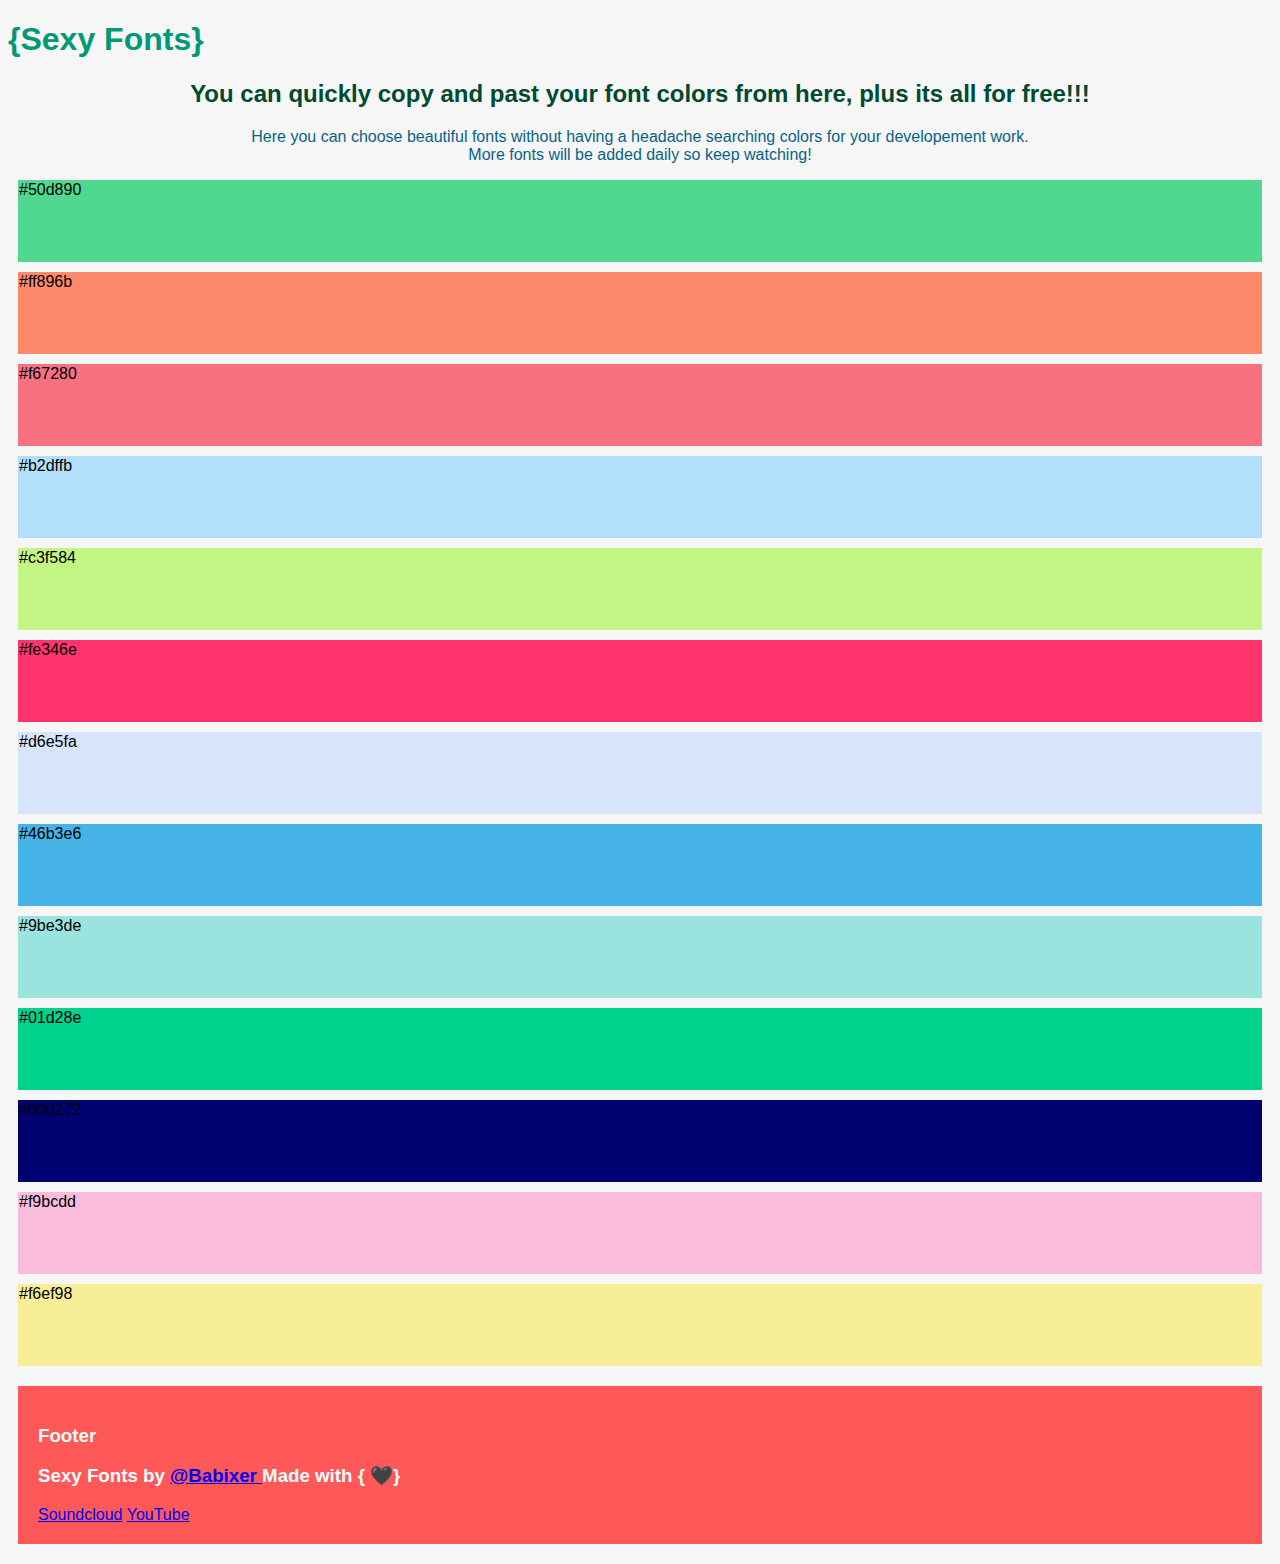
<file: index.html>
<!DOCTYPE html>
<html lang="en">
<head>
    <link rel="stylesheet" href="98th.css">
    <meta charset="UTF-8">
    <meta name="viewport" content="width=device-width, initial-scale=1.0">
    <meta http-equiv="X-UA-Compatible" content="ie=edge">
    <title>Document</title>
</head>
<body>
    <h1>{Sexy Fonts}</h1>
    <h2>You can quickly copy and past your font colors from here, plus its all for free!!!</h2>
    <p>Here you can choose beautiful fonts without having a headache searching colors for your developement work. <br>
    More fonts will be added daily so keep watching! </p>
    <div>
    <div id="bfont1" class="fonts">#50d890</div>
    <div id="bfont2" class="fonts">#ff896b</div>
    <div id="bfont3" class="fonts">#f67280</div>
    <div id="bfont4" class="fonts">#b2dffb</div>
    <div id="bfont5" class="fonts">#c3f584</div>
    <div id="bfont6" class="fonts">#fe346e</div>
    <div id="bfont7" class="fonts">#d6e5fa</div>
    <div id="bfont8" class="fonts">#46b3e6</div>
    <div id="bfont9" class="fonts">#9be3de</div>
    <div id="bfont10" class="fonts">#01d28e</div>
    <div id="bfont11" class="fonts">#000272</div>
    <div id="bfont12" class="fonts">#f9bcdd</div>
    <div id="bfont13" class="fonts">#f6ef98</div>
</div>
    <div id="foot" class="footerdiv">
        <footer><h3>Footer</h3></footer>
        <h3>Sexy Fonts by <a href="https://babixer.github.io/Site/"> @Babixer </a> Made with { 🖤}</h3>
        <a class="flinks" href="https://soundcloud.com/babixer">Soundcloud</a>
        <a class="flinks" href="https://www.youtube.com/watch?v=97fkRD10cVE">YouTube</a>
    </div>
</body>
</html>
</file>
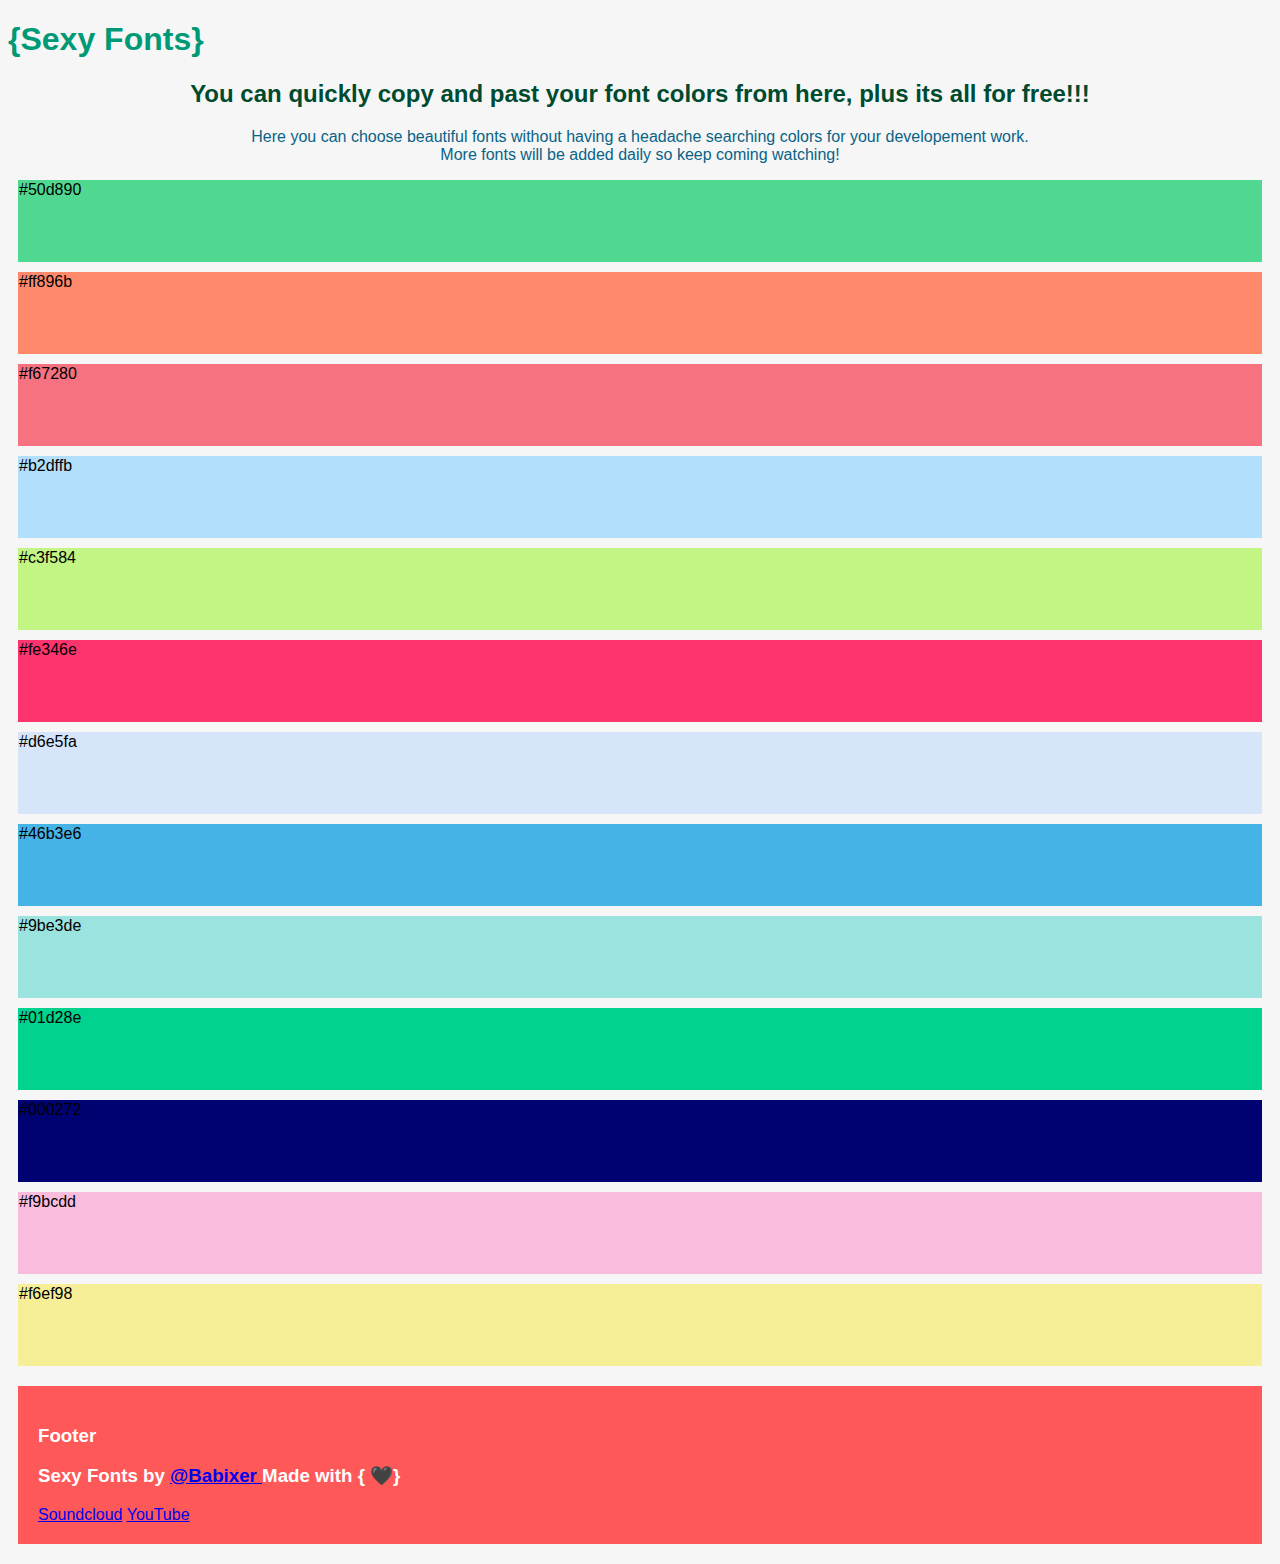
<file: 98th.html>
<!DOCTYPE html>
<html lang="en">
<head>
    <link rel="stylesheet" href="98th.css">
    <meta charset="UTF-8">
    <meta name="viewport" content="width=device-width, initial-scale=1.0">
    <meta http-equiv="X-UA-Compatible" content="ie=edge">
    <title>Document</title>
</head>
<body>
    <h1>{Sexy Fonts}</h1>
    <h2>You can quickly copy and past your font colors from here, plus its all for free!!!</h2>
    <p>Here you can choose beautiful fonts without having a headache searching colors for your developement work. <br>
    More fonts will be added daily so keep coming watching! </p>
    <div>
    <div id="bfont1" class="fonts">#50d890</div>
    <div id="bfont2" class="fonts">#ff896b</div>
    <div id="bfont3" class="fonts">#f67280</div>
    <div id="bfont4" class="fonts">#b2dffb</div>
    <div id="bfont5" class="fonts">#c3f584</div>
    <div id="bfont6" class="fonts">#fe346e</div>
    <div id="bfont7" class="fonts">#d6e5fa</div>
    <div id="bfont8" class="fonts">#46b3e6</div>
    <div id="bfont9" class="fonts">#9be3de</div>
    <div id="bfont10" class="fonts">#01d28e</div>
    <div id="bfont11" class="fonts">#000272</div>
    <div id="bfont12" class="fonts">#f9bcdd</div>
    <div id="bfont13" class="fonts">#f6ef98</div>
</div>
    <div id="foot" class="footerdiv">
        <footer><h3>Footer</h3></footer>
        <h3>Sexy Fonts by <a href="https://babixer.github.io/Site/"> @Babixer </a> Made with { 🖤}</h3>
        <a class="flinks" href="https://soundcloud.com/babixer">Soundcloud</a>
        <a class="flinks" href="https://www.youtube.com/watch?v=97fkRD10cVE">YouTube</a>
    </div>
</body>
</html>
</file>
<file: 98th.css>
body{
    font-family: 'Gill Sans', 'Gill Sans MT', Calibri, 'Trebuchet MS', sans-serif;
    background-color: #f6f6f6;
}
h1{
    font-family: 'Segoe UI', Tahoma, Geneva, Verdana, sans-serif;
    color: #009975;
}
h2{
    text-align: center;
    color: #004a2f;
}
p{
    text-align: center;
    color: #096386;
}
.fonts{
    margin: 10px 50px 50px 10px;
    height: 80px;
    padding: 1px;
    margin: 10px;
}
#bfont1{
background-color: #50d890;
}
#bfont2{
   background-color:#ff896b; 
}
#bfont3{
    background-color: #f67280;
}
#bfont4{
    background-color: #b2dffb;
}
#bfont5{
    background-color: #c3f584;
}
#bfont6{
    background-color: #fe346e;
}
#bfont7{
    background-color: #d6e5fa;
}
#bfont8{
    background-color: #46b3e6;
}
#bfont9{
    background-color: #9be3de;
}
#bfont10{
    background-color: #01d28e;
}
#bfont11{
    background-color: #000272;
}
#bfont12{
    background-color: #f9bcdd;
}
#bfont13{
    background-color: #f6ef98;
}

.footerdiv{
    margin: 20px 10px;
    padding: 20px;
    background-color: #ff5858;
    color: seashell;
}
#flinks{
    text-align: center;
    color: seashell;
}
#foot{
    color: white;
}
</file>
